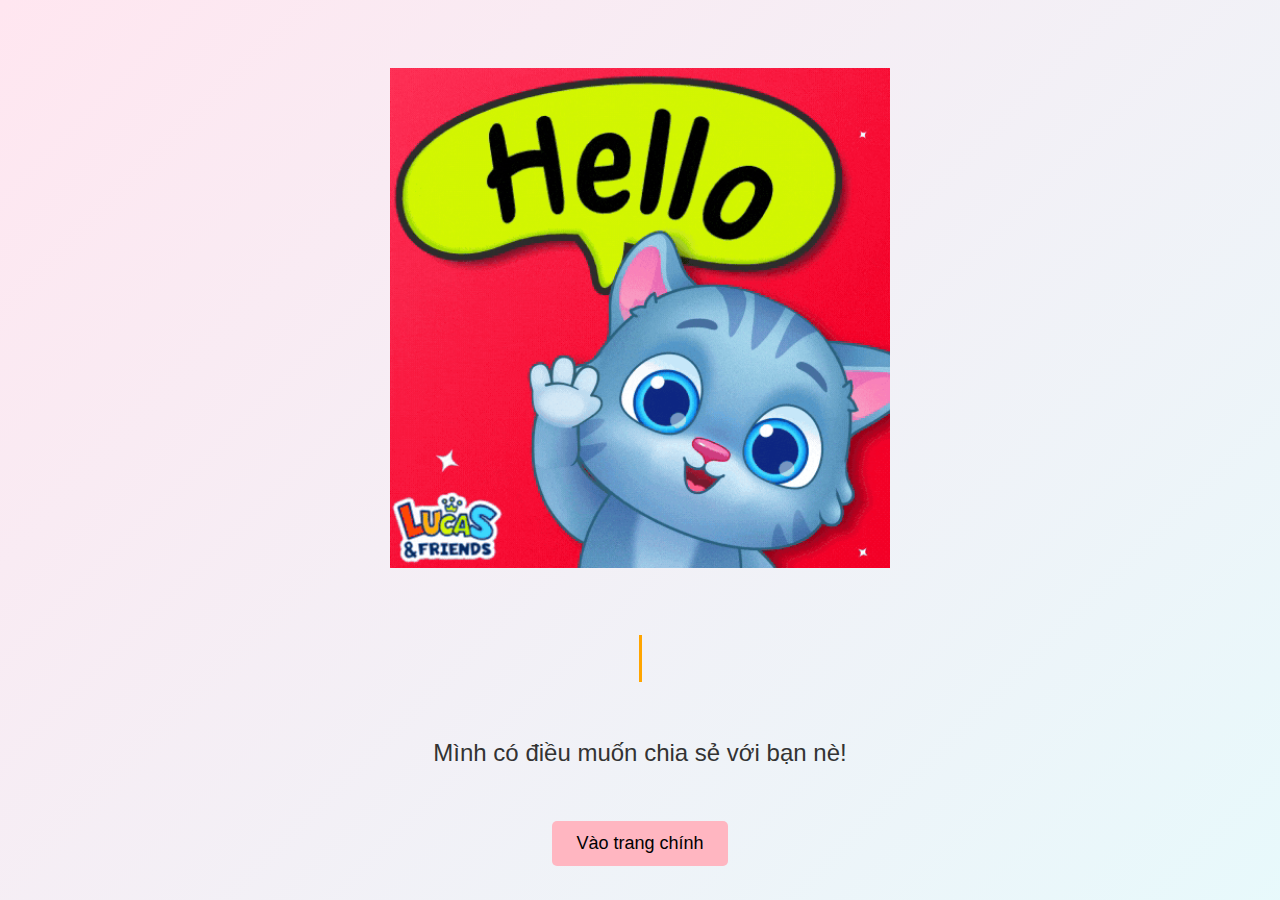
<file: index.html.html>
<!DOCTYPE html>
<html lang="vi">
  <head>
    <meta charset="UTF-8" />
    <title>Xin chào!</title>
    <style>
      body {
        text-align: center;
        background: linear-gradient(-45deg, #ffe6e6, #fff8f0, #e0ffff, #ffe6f0);
        background-size: 400% 400%;
        animation: gradientBG 15s ease infinite;
        font-family: "Segoe UI", sans-serif;
        padding-top: 60px;
      }

      .typewriter {
        display: inline-block;
        overflow: hidden;
        white-space: nowrap;
        border-right: 3px solid orange;
        font-size: 50px;
        animation: typing 3s steps(30, end), blink-caret 0.75s step-end infinite;
        width: 0;
      }

      @keyframes typing {
        from {
          width: 0;
        }
        to {
          width: 20em;
        }
      }

      @keyframes blink-caret {
        from,
        to {
          border-color: transparent;
        }
        50% {
          border-color: orange;
        }
      }

      .sub-text {
        font-size: 24px;
        margin-top: 20px;
        color: #333;
      }

      .enter-btn {
        padding: 12px 24px;
        font-size: 18px;
        margin-top: 30px;
        background-color: #ffb6c1;
        border: none;
        border-radius: 5px;
        cursor: pointer;
      }

      .gif-container img {
        width: 500px;
        margin-bottom: 30px;
      }

      @keyframes gradientBG {
        0% {
          background-position: 0% 50%;
        }
        50% {
          background-position: 100% 50%;
        }
        100% {
          background-position: 0% 50%;
        }
      }
      .typewriter {
        display: inline-block;
        overflow: hidden;
        white-space: nowrap;
        border-right: 3px solid orange;
        font-size: 40px;
        animation: typing 4s steps(30, end) infinite,
          blink-caret 0.75s step-end infinite;
      }

      @keyframes typing {
        0% {
          width: 0;
        }
        50% {
          width: 20em;
        }
        100% {
          width: 0;
        }
      }

      @keyframes blink-caret {
        from,
        to {
          border-color: transparent;
        }
        50% {
          border-color: orange;
        }
      }
    </style>
  </head>
  <body>
    <div class="gif-container">
      <img src="images/hello.gif.gif" alt="Hello Cat" />
    </div>

    <h2 class="typewriter">Xin chào bạn 👋</h2>

    <p class="sub-text">Mình có điều muốn chia sẻ với bạn nè!</p>

    <a href="home.html">
      <button class="enter-btn">Vào trang chính</button>
    </a>
  </body>
</html>
</file>
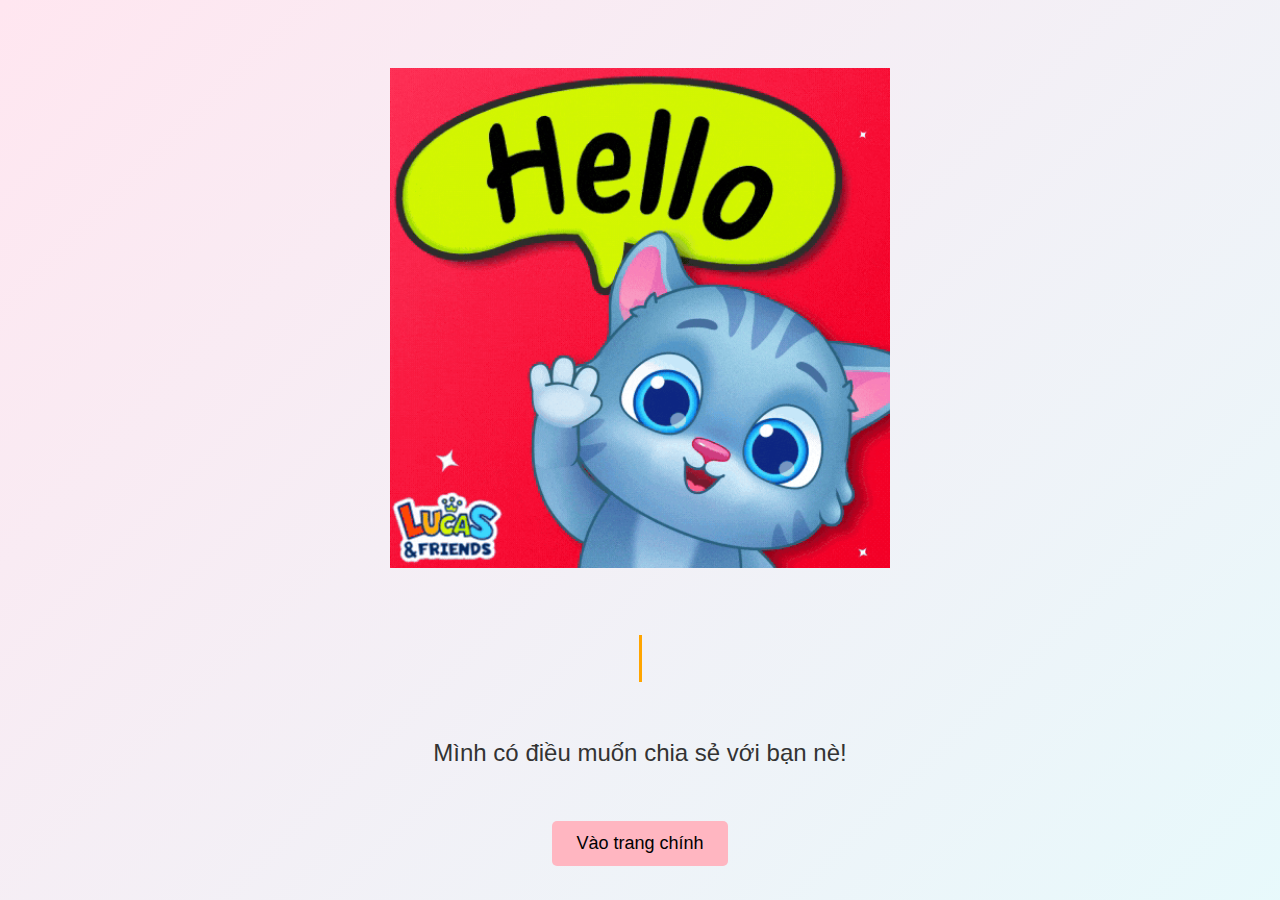
<file: welcome.html>
<!DOCTYPE html>
<html lang="vi">
  <head>
    <meta charset="UTF-8" />
    <title>Xin chào!</title>
    <style>
      body {
        text-align: center;
        background: linear-gradient(-45deg, #ffe6e6, #fff8f0, #e0ffff, #ffe6f0);
        background-size: 400% 400%;
        animation: gradientBG 15s ease infinite;
        font-family: "Segoe UI", sans-serif;
        padding-top: 60px;
      }

      .typewriter {
        display: inline-block;
        overflow: hidden;
        white-space: nowrap;
        border-right: 3px solid orange;
        font-size: 50px;
        animation: typing 3s steps(30, end), blink-caret 0.75s step-end infinite;
        width: 0;
      }

      @keyframes typing {
        from {
          width: 0;
        }
        to {
          width: 20em;
        }
      }

      @keyframes blink-caret {
        from,
        to {
          border-color: transparent;
        }
        50% {
          border-color: orange;
        }
      }

      .sub-text {
        font-size: 24px;
        margin-top: 20px;
        color: #333;
      }

      .enter-btn {
        padding: 12px 24px;
        font-size: 18px;
        margin-top: 30px;
        background-color: #ffb6c1;
        border: none;
        border-radius: 5px;
        cursor: pointer;
      }

      .gif-container img {
        width: 500px;
        margin-bottom: 30px;
      }

      @keyframes gradientBG {
        0% {
          background-position: 0% 50%;
        }
        50% {
          background-position: 100% 50%;
        }
        100% {
          background-position: 0% 50%;
        }
      }
      .typewriter {
        display: inline-block;
        overflow: hidden;
        white-space: nowrap;
        border-right: 3px solid orange;
        font-size: 40px;
        animation: typing 4s steps(30, end) infinite,
          blink-caret 0.75s step-end infinite;
      }

      @keyframes typing {
        0% {
          width: 0;
        }
        50% {
          width: 20em;
        }
        100% {
          width: 0;
        }
      }

      @keyframes blink-caret {
        from,
        to {
          border-color: transparent;
        }
        50% {
          border-color: orange;
        }
      }
    </style>
  </head>
  <body>
    <div class="gif-container">
      <img src="images/hello.gif.gif" alt="Hello Cat" />
    </div>

    <h2 class="typewriter">Xin chào bạn 👋</h2>

    <p class="sub-text">Mình có điều muốn chia sẻ với bạn nè!</p>

    <a href="index.html">
      <button class="enter-btn">Vào trang chính</button>
    </a>
  </body>
</html>
</file>
